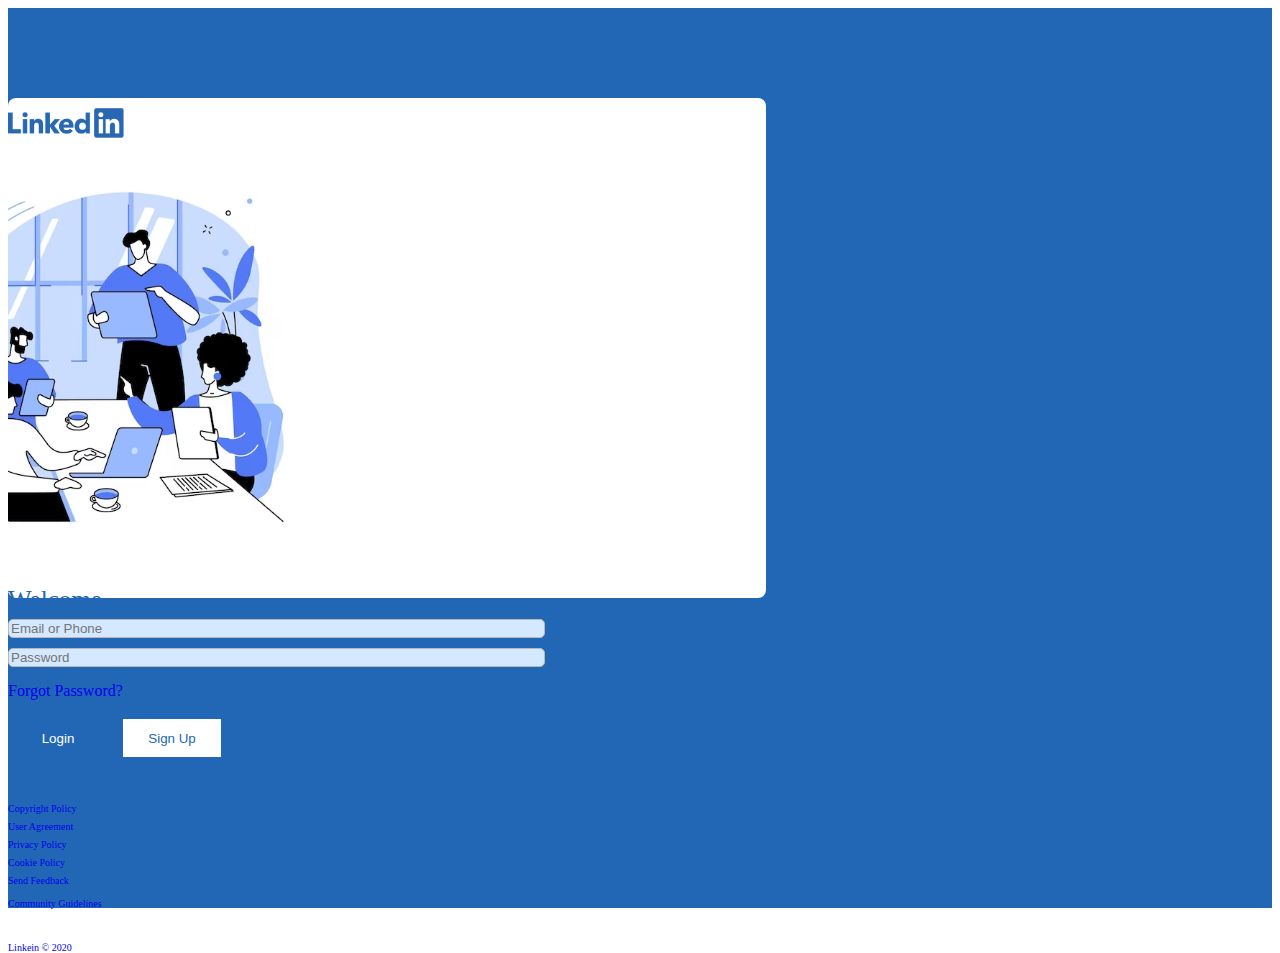
<file: LinkedinAssignment/index.html>
<!DOCTYPE html>
<html lang="en">

<head>
    <meta charset="UTF-8">
    <meta name="viewport" content="width=device-width, initial-scale=1.0">
    <title>Linked In</title>
    <link href="https://cdn.jsdelivr.net/npm/bootstrap@5.3.1/dist/css/bootstrap.min.css" rel="stylesheet"
        integrity="sha384-4bw+/aepP/YC94hEpVNVgiZdgIC5+VKNBQNGCHeKRQN+PtmoHDEXuppvnDJzQIu9" crossorigin="anonymous">
    <script src="https://cdn.jsdelivr.net/npm/bootstrap@5.3.1/dist/js/bootstrap.bundle.min.js"
        integrity="sha384-HwwvtgBNo3bZJJLYd8oVXjrBZt8cqVSpeBNS5n7C8IVInixGAoxmnlMuBnhbgrkm"
        crossorigin="anonymous"></script>
    <link rel="stylesheet" href="./main.css">
</head>

<body>
    <div class="container-fluid">

        <div class="container mx-auto" id="cont">
            <a href="https://www.linkedin.com" class="m-2">
                <img src="./images/logo.png" alt="logo" height="30px">
            </a>
            <div class="row">
                <div class="col" id="image">
                    <img src="./images/background.jpg" alt="illustration" >
                </div>
                <div class="col" id="form">
                    <form>
                        
                        
                        <label>
                            Welcome
                        </label>
                        <br>
                        <input type="text" placeholder="Email or Phone" class="box">
                        <br>
                        <input type="text" placeholder="Password" class="box">
                        <br>
                        <a href="./signup.html">Forgot Password?</a>
                        <br>
                        <br>
                        
                        
                        <a href="https://www.linkedin.com/in/david-jose-garza-navarro-782263230/">
                            <input id="login" type="button" value="Login" class="button">
                            </input>
                        </a>
                        <a href="./signup.html">
                            <input id="signup" type="button" value="Sign Up" class="button">
                            </input>
                        </a>
                    </form>
                    <div class="row" id="footer">
                        <div class="col">
                            <a href="#" class="footerlinks">Copyright Policy</a>
                            <br>
                            <a href="#" class="footerlinks">User Agreement</a>
                        </div>
                        <div class="col">
                            <a href="#" class="footerlinks">Privacy Policy</a>
                            <br>
                            <a href="#" class="footerlinks">Cookie Policy</a>
                        </div>
                        <div class="col">
                            <a href="#" class="footerlinks">Send Feedback</a>
                            <br>
                            <a href="#" class="footerlinks"><p>Community Guidelines</p></a>
                        </div>
                        <div class="col">
                            <br>
                            <a href="#" class="footerlinks">Linkein &copy; 2020</a>
                        </div>
                    </div>
                </div>
            </div>
        </div>

    </div>
</body>

</html>
</file>
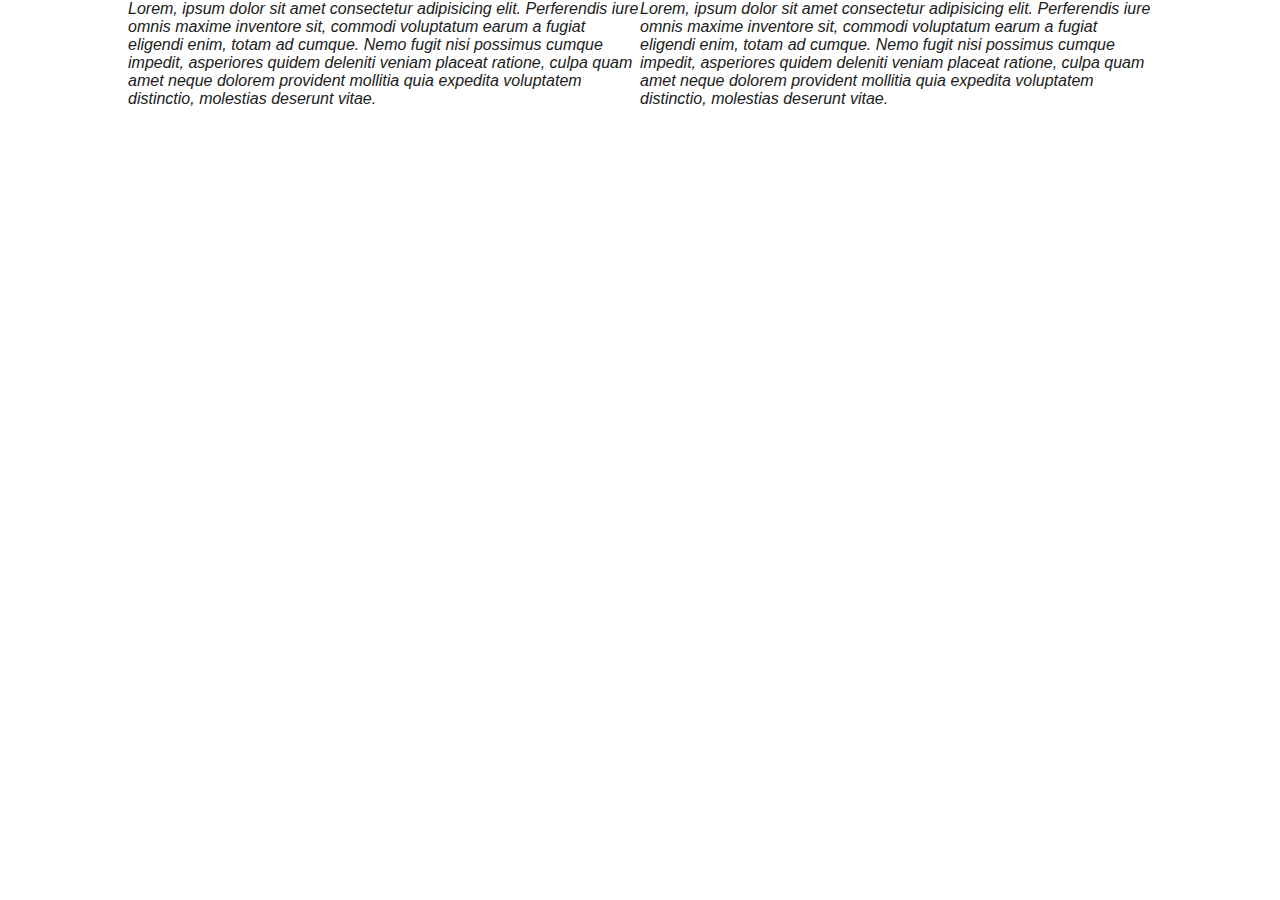
<file: SASS CSS/dist/index.html>
<!DOCTYPE html>
<html lang="en">
<head>
    <meta charset="UTF-8">
    <meta name="viewport" content="width=device-width, initial-scale=1.0">
    <title>SASS 1</title>
    <link rel="stylesheet" href="./css/main.css">
</head>
<body class="light">
    <div class="main">
        <p class="main_paragraph">Lorem, ipsum dolor sit amet consectetur adipisicing elit. Perferendis iure omnis maxime inventore sit, commodi voluptatum earum a fugiat eligendi enim, totam ad cumque. Nemo fugit nisi possimus cumque impedit, asperiores quidem deleniti veniam placeat ratione, culpa quam amet neque dolorem provident mollitia quia expedita voluptatem distinctio, molestias deserunt vitae.</p>
        <p class="main_paragraph">Lorem, ipsum dolor sit amet consectetur adipisicing elit. Perferendis iure omnis maxime inventore sit, commodi voluptatum earum a fugiat eligendi enim, totam ad cumque. Nemo fugit nisi possimus cumque impedit, asperiores quidem deleniti veniam placeat ratione, culpa quam amet neque dolorem provident mollitia quia expedita voluptatem distinctio, molestias deserunt vitae.</p>
    </div>
</body>
</html>
</file>
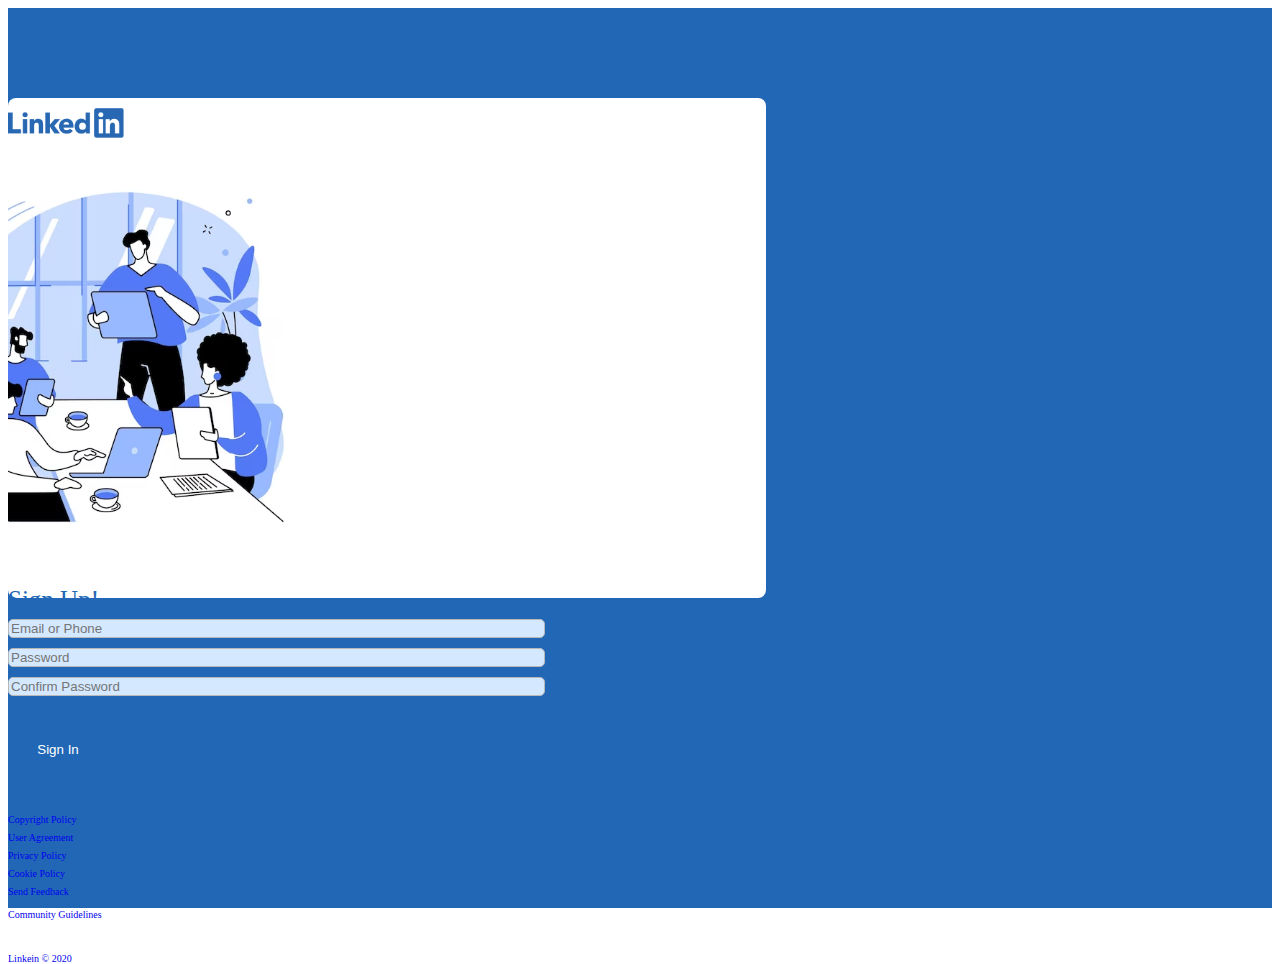
<file: LinkedinAssignment/signup.html>
<!DOCTYPE html>
<html lang="en">

<head>
    <meta charset="UTF-8">
    <meta name="viewport" content="width=device-width, initial-scale=1.0">
    <title>Linked In</title>
    <link href="https://cdn.jsdelivr.net/npm/bootstrap@5.3.1/dist/css/bootstrap.min.css" rel="stylesheet"
        integrity="sha384-4bw+/aepP/YC94hEpVNVgiZdgIC5+VKNBQNGCHeKRQN+PtmoHDEXuppvnDJzQIu9" crossorigin="anonymous">
    <script src="https://cdn.jsdelivr.net/npm/bootstrap@5.3.1/dist/js/bootstrap.bundle.min.js"
        integrity="sha384-HwwvtgBNo3bZJJLYd8oVXjrBZt8cqVSpeBNS5n7C8IVInixGAoxmnlMuBnhbgrkm"
        crossorigin="anonymous"></script>
    <link rel="stylesheet" href="./main.css">
</head>

<body>
    <div class="container-fluid">

        <div class="container mx-auto" id="cont">
            <a href="https://www.linkedin.com" class="m-2">
                <img src="./images/logo.png" alt="logo" height="30px">
            </a>
            <div class="row">
                <div class="col" id="image">
                    <img src="./images/background.jpg" alt="illustration" >
                </div>
                <div class="col" id="form">
                    <form>
                        
                        
                        <label>
                            Sign Up!
                        </label>
                        <br>
                        <input type="text" placeholder="Email or Phone" class="box">
                        <br>
                        <input type="text" placeholder="Password" class="box">
                        <br>
                        <input type="text" placeholder="Confirm Password" class="box">
                        
                        <br>
                        <br>
                        
                        
                        <a href="./index.html">
                            <input id="login" type="button" value="Sign In" class="button">
                            </input>
                        </a>
                        
                    </form>
                    <div class="row" id="footer">
                        <div class="col">
                            <a href="#" class="footerlinks">Copyright Policy</a>
                            <br>
                            <a href="#" class="footerlinks">User Agreement</a>
                        </div>
                        <div class="col">
                            <a href="#" class="footerlinks">Privacy Policy</a>
                            <br>
                            <a href="#" class="footerlinks">Cookie Policy</a>
                        </div>
                        <div class="col">
                            <a href="#" class="footerlinks">Send Feedback</a>
                            <br>
                            <a href="#" class="footerlinks"><p>Community Guidelines</p></a>
                        </div>
                        <div class="col">
                            <br>
                            <a href="#" class="footerlinks">Linkein &copy; 2020</a>
                        </div>
                    </div>
                </div>
            </div>
        </div>

    </div>
</body>

</html>
</file>
<file: LinkedinAssignment/main.css>
.container-fluid{
    background-color: rgb(34, 103, 182);
    height: 100vh;
}
#cont{
    width: 60%;
    background-color: white;
    border-radius: 8px;
    position: relative;
    top: 10%;
    height: 500px;
}
#cont a{
    position: relative;
    top: 10px;
    z-index: 1;
}
#image{
    overflow: hidden;
}
#image img{
    position: relative;
    right: 15%;
    height: 450px;
}
#form label{
    margin-top: 30%;
    margin-bottom: 30px;
    color: rgb(34, 103, 182);
    font-size: 25px;
}
#form .box{
    margin: 5px 0;
    width: 70%;
    background-color: rgb(212, 232, 255);
    border: solid 1px rgb(184, 184, 184);
    border-radius: 5px;
}
#form .button{
    width: 100px;
    height: 40px;
    border: solid 1px rgb(34, 103, 182);
    margin-right: 10px;
}
#login{
    background-color: rgb(34, 103, 182);
    color: white;
}
#signup{
    background-color: white;
    color: rgb(34, 103, 182);
}
#form .button:hover{
    border: 3px solid rgb(111, 178, 255);
}
#form a{
    text-decoration: none;
}
.footerlinks{
    font-size: 10px;
}
#footer{
    margin-top: 40px;
}
</file>
<file: SASS CSS/dist/css/main.css>
* {
  margin: 0;
  padding: 0;
  box-sizing: border-box;
}

body {
  background-color: rgb(127, 127, 253);
  font-weight: 400;
}

.main {
  font-family: Impact, Haettenschweiler, "Arial Narrow Bold", sans-serif;
  color: rgb(32, 32, 32);
  width: 80%;
  margin: 0 auto;
  display: flex;
  flex-direction: row;
}
.main_paragraph {
  justify-content: center;
  font-style: italic;
  align-items: center;
}
@media (max-width: 800px) {
  .main {
    flex-direction: column;
    background-color: green;
  }
}

.light {
  background: white;
  color: black;
}/*# sourceMappingURL=main.css.map */
</file>
